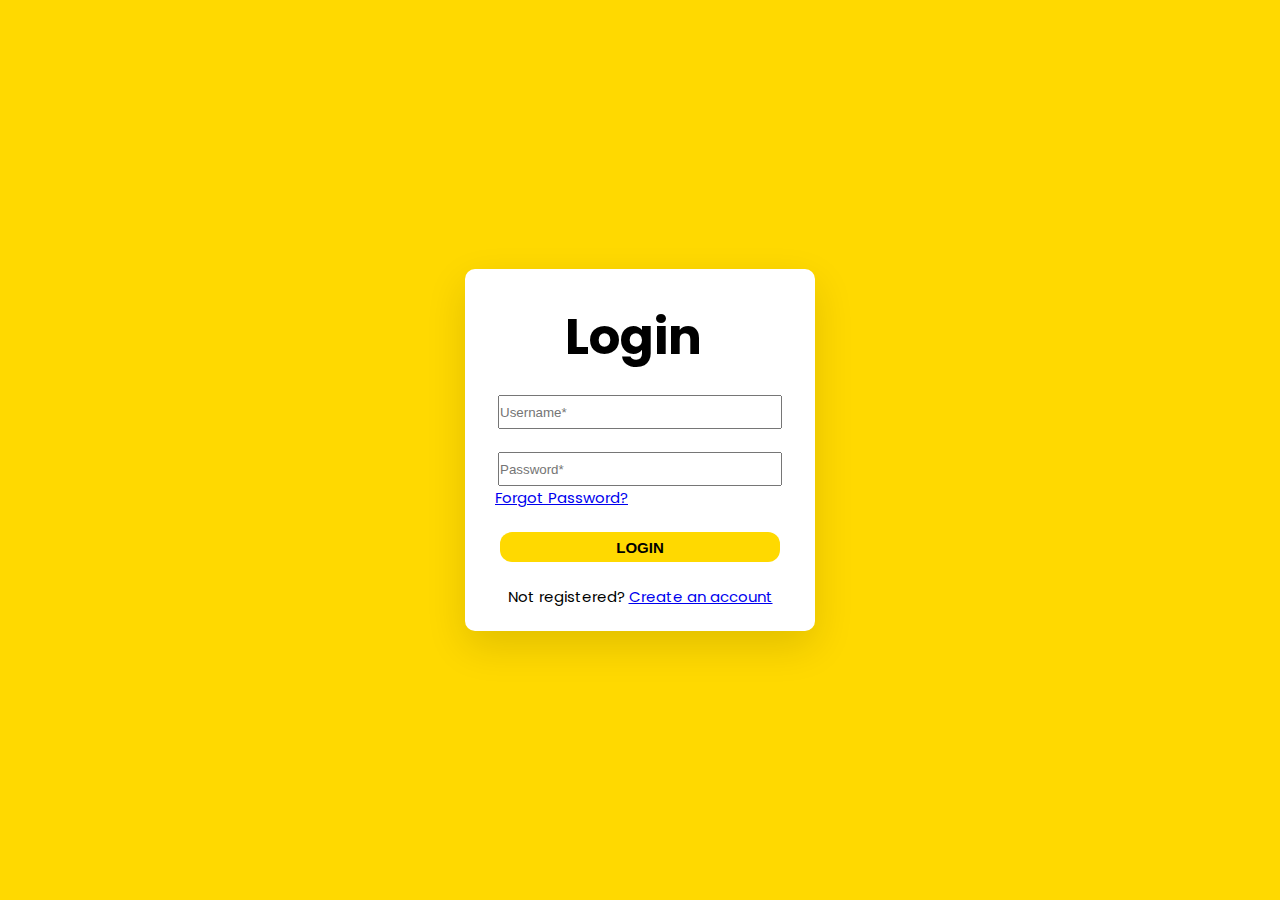
<file: index.html>
<!DOCTYPE html>
<html lang="en">
<head>
  <meta charset="UTF-8">
  <meta http-equiv="X-UA-Compatible" content="IE=edge">
  <link rel="stylesheet" href="style.css">
  <meta name="viewport" content="width=device-width, initial-scale=1.0">
  <title>Login Page</title>
</head>
<body>
  <div class="wrapper">
    <header>
      <h1>Login</h1>
    </header>
<form>
<input type="text" id="username" name="username" placeholder="Username*" required><br><br>
<input type="text" id="password" name="password" placeholder="Password*" required><br>
<div class="psd"><a href="#">Forgot Password?</a></div><br>
<button type="submit"><b>LOGIN</b></button><br><br>
Not registered? <a href="register.html">Create an account</a><br><br>
</form>
  </div>

</body>
</html>
</file>
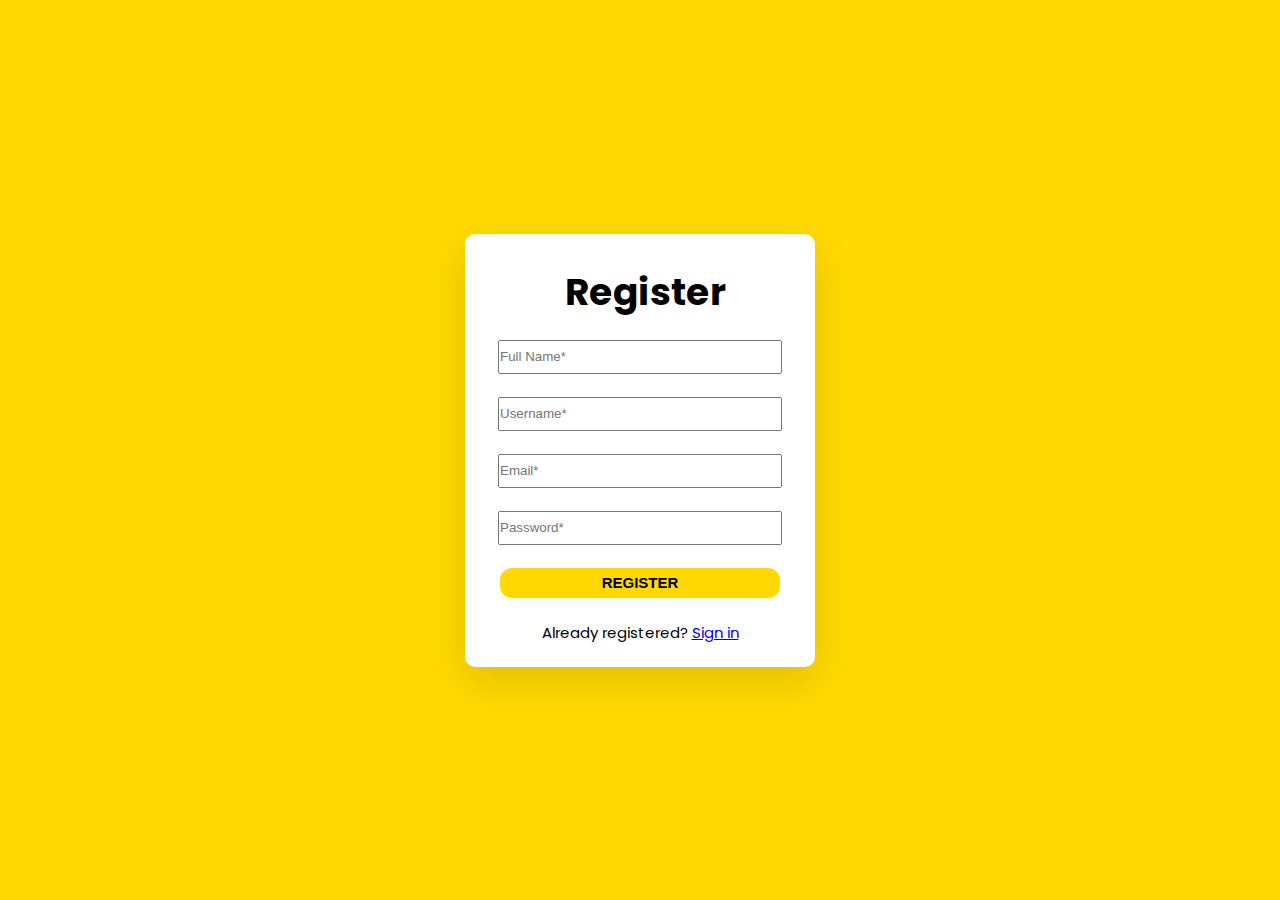
<file: register.html>
<!DOCTYPE html>
<html lang="en">
<head>
    <meta charset="UTF-8">
    <meta http-equiv="X-UA-Compatible" content="IE=edge">
    <link rel="stylesheet" href="style.css">
    <meta name="viewport" content="width=device-width, initial-scale=1.0">
    <title>Register Page</title>
</head>
<body>
    <div class="wrapper">
        <header>
          <h2>Register</h2>
        </header>
    <form>
    <input type="text" id="fullname" name="fullname" placeholder="Full Name*" required><br><br>
    <input type="text" id="username" name="username" placeholder="Username*" required><br><br>
    <input type="text" id="email" name="email" placeholder="Email*" required><br><br>
    <input type="text" id="password" name="password" placeholder="Password*" required><br><br>
    <button type="submit"><b>REGISTER</b></button><br><br>
    Already registered? <a href="index.html">Sign in</a><br><br>
    
</body>
</html>
</file>
<file: style.css>
/* Import Google font - Poppins */
@import url('https://fonts.googleapis.com/css2?family=Poppins:wght@400;500;600&display=swap');

*{
    margin: 0;
    padding: 0;
}

body{
    display: flex;
    align-items: center;
    padding: 0 10px;
    justify-content: center;
    min-height: 100vh;
    background: #ffd900;
    font-family: 'Poppins', sans-serif;
  }

  .wrapper{
    width: 350px;
    background: #fff;
    border-radius: 10px;
    box-shadow: 0 15px 40px rgba(0,0,0,0.12);
  }

  .wrapper header{
    display: flex;
    align-items: center;
    padding: 30px 100px 20px;
    font-size: 25px;
    justify-content: space-between;
  }

  .wrapper form{
    text-align: center;
    font-size: 15px;
    
  }

  .wrapper form input{
    height: 30px;
    width: 80%;
    
  }

  [type="checkbox"]{
    width: 0px;
    height: 0px;
  }

  .wrapper .form{
   text-align: center;
   font-size: 10px;
    
  }

  .wrapper form .psd{
    text-align: left;
    margin-left: 30px;
    font-size: 15px;
    
  }

  .wrapper form button{
    width: 80%;
    height: 30px;
    background-color: #ffd900;
    border: 0.5px;
    border-color: #fff;
    border-radius: 12px;
    font-size: 15px;
  }
</file>
